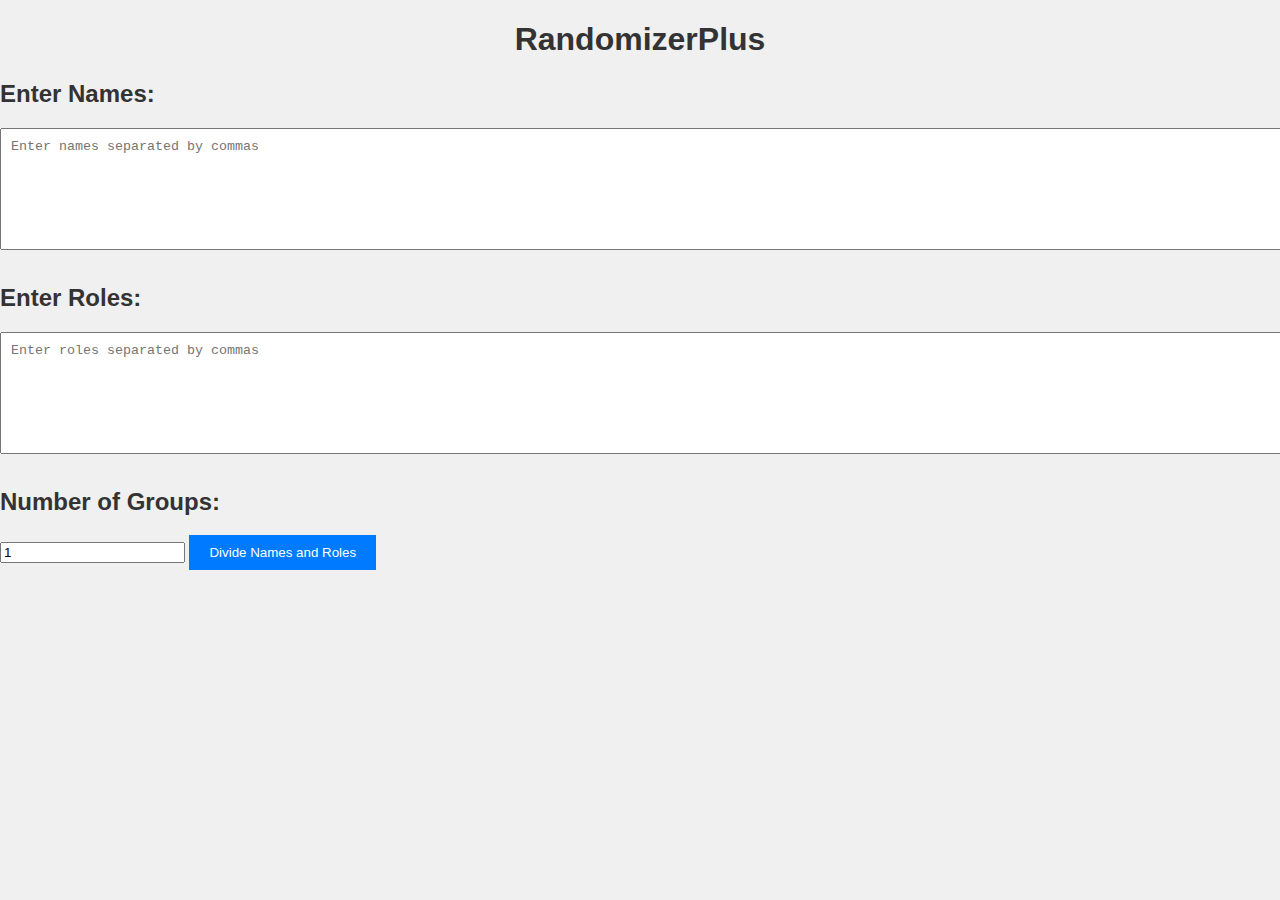
<file: templates/index.html>
<!DOCTYPE html>
<html lang="en">
<head>
    <meta charset="UTF-8">
    <meta name="viewport" content="width=device-width, initial-scale=1.0">
    <link rel="stylesheet" href="../static/style.css">
    <title>Randomizer</title>
</head>
<body>

    <h1 class="title">RandomizerPlus</h1>
    
    <h2>Enter Names:</h2>
    <textarea id="namesTextarea" placeholder="Enter names separated by commas"></textarea>
    
    <h2>Enter Roles:</h2>
    <textarea id="rolesTextarea" placeholder="Enter roles separated by commas"></textarea>
    
    <h2>Number of Groups:</h2>
    <input type="number" id="numGroupsInput" min="1" value="1">
    
    <button onclick="divideNames()">Divide Names and Roles</button>
    
    <div id="groupsOutput" style="display: none;">
        <h2>Groups:</h2>
        <div id="groupsContainer"></div>
    </div>

    <script src="../static/script.js"></script>
</body>
</html>
</file>
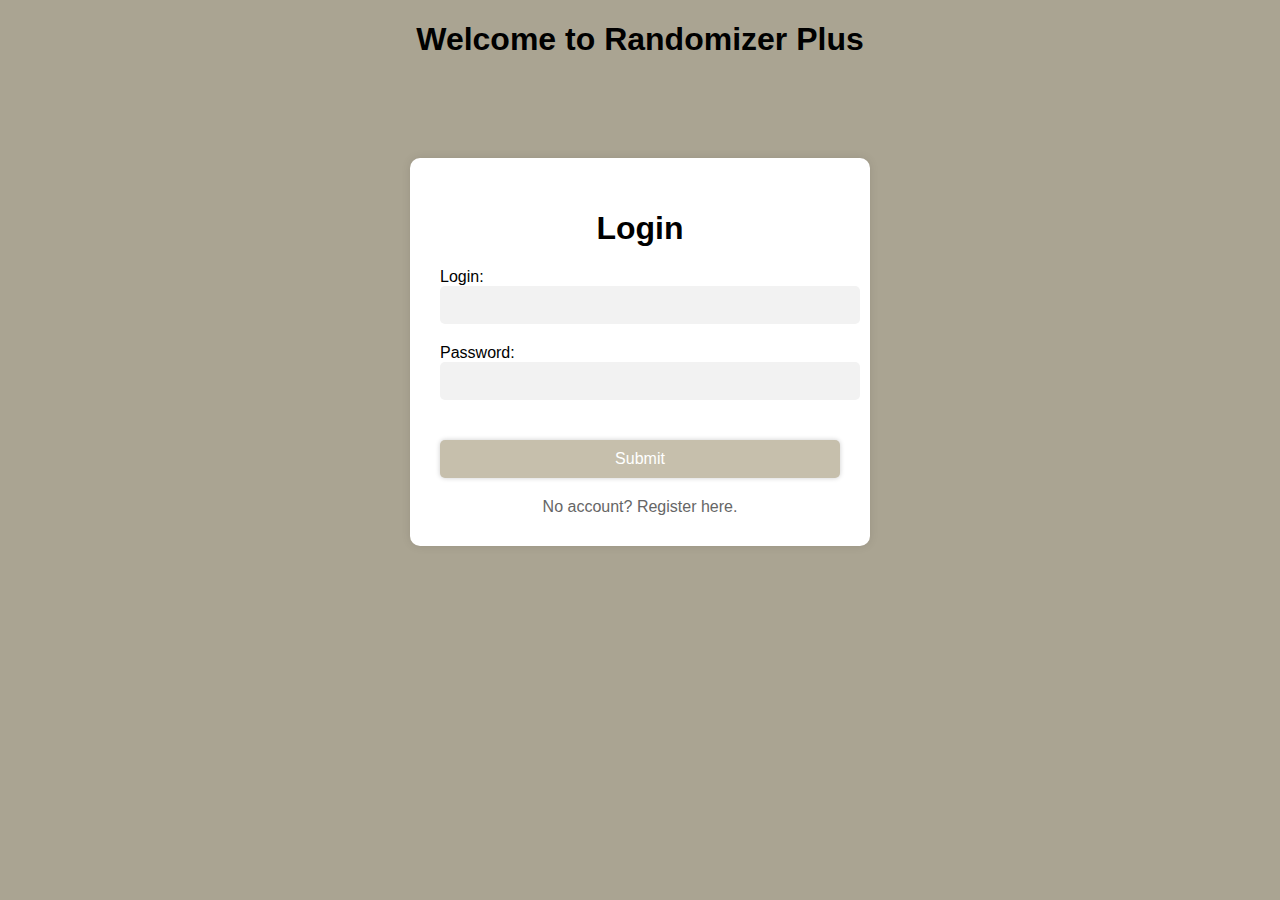
<file: templates/login_register.html>
<!DOCTYPE html>
<html lang="en">
<head>
  <meta charset="UTF-8" />
  <meta http-equiv="X-UA-Compatible" content="IE=edge" />
  <meta name="viewport" content="width=device-width, initial-scale=1.0" />
  <link rel="stylesheet" href="../static/login.css" />
  <title>Randomizer | Account</title>
  <link rel="stylesheet" href="https://cdnjs.cloudflare.com/ajax/libs/font-awesome/6.3.0/css/all.min.css" />
</head>
<body>
    <h1>Welcome to Randomizer Plus</h1>

  <div class="form-box">
    <h1>Login</h1>
    <form id="loginForm" method="post" action="/login">
      Login: <input type="text" name="username" id="username" required />
      <br />
      Password:
      <input type="password" name="password" id="password" required /> <br />
      <button type="submit" id="submit-btn">Submit</button>
    </form>
    <div id="login-message"></div>
    <div class="switch">
      <a href="#" id="register-link">No account? Register here.</a>
    </div>
  </div>

  <div class="form-box" style="display: none" id="register-form-box">
    <h1>Register</h1>
    <form action="/register" method="post">
      Name: <input type="text" name="name" id="name" required /> 
      <br>
      Surname:<input type="text" name="Surname" id="Surname" required />
      <br />
      Password:
      <input type="password" name="password" id="password" required /> <br />
      <button type="submit" id="submit-btn">Submit</button>
    </form>
    <div class="switch">
      <a href="#" id="login-link">Already have an account? Login here.</a>
    </div>
    <div id="register-message"></div>
  </div>

  <script>
    
    const loginFormBox = document.querySelector(".form-box");
    const registerFormBox = document.querySelector("#register-form-box");

    const loginLink = document.querySelector("#login-link");
    const registerLink = document.querySelector("#register-link");

    registerLink.addEventListener("click", function (e) {
      e.preventDefault();
      loginFormBox.style.display = "none";
      registerFormBox.style.display = "block";
    });

    loginLink.addEventListener("click", function (e) {
      e.preventDefault();
      registerFormBox.style.display = "none";
      loginFormBox.style.display = "block";
    });


  </script>
</body>
</html>
</file>
<file: static/style.css>
body {
    font-family: Arial, sans-serif;
    background-color: #f0f0f0;
    margin: 0;
    padding: 0;
}

.container {
    max-width: 800px;
    margin: 50px auto;
    padding: 20px;
    background-color: #fff;
    border-radius: 5px;
    box-shadow: 0 0 10px rgba(0, 0, 0, 0.1);
}

h1, h2 {
    color: #333;
}

#nameInput {
    margin-bottom: 20px;
}

textarea {
    width: 100%;
    height: 100px;
    margin-bottom: 10px;
    padding: 10px;
}

button {
    padding: 10px 20px;
    background-color: #007bff;
    color: #fff;
    border: none;
    cursor: pointer;
}

button:hover {
    background-color: #0056b3;
}

#groupsOutput {
    display: none;
}

#groupsList {
    list-style: none;
    padding: 0;
}

#groupsList li {
    margin-bottom: 10px;
}

.group {
    border: 1px solid #ccc;
    padding: 10px;
    margin-bottom: 20px;
}

.group h3 {
    margin-top: 0;
}

ul {
    list-style: none;
    padding-left: 0;
}

ul li {
    margin-bottom: 5px;
}

.group-table {
    border: 1px solid #ccc;
    margin-right: 20px;
    display: inline-block;
}

.group-table caption {
    font-weight: bold;
    margin-bottom: 10px;
}

.group-table th, .group-table td {
    border: 1px solid #ccc;
    padding: 5px;
}
.title {
    text-align: center;
}

@keyframes fadeIn {
    0% {
        opacity: 0;
    }
    100% {
        opacity: 1;
    }
}

.title {
    animation: fadeIn 1s ease-in-out;
}
</file>
<file: static/login.css>
body {
    margin: 0;
    padding: 0;
    background-color: rgb(170, 164, 146);
    font-family: Arial, sans-serif;
  }
  
  .form-box {
    width: 400px;
    margin: auto;
    margin-top: 100px;
    padding: 30px;
    background-color: #fff;
    border-radius: 10px;
    box-shadow: 0 0 10px rgba(0, 0, 0, 0.1);
  }
  
  h1 {
    text-align: center;
    color: black;
  }
  
  input[type="text"],
  input[type="email"],
  input[type="password"] {
    width: 100%;
    padding: 10px;
    margin-bottom: 20px;
    border: none;
    border-radius: 5px;
    background-color: #f2f2f2;
    font-size: 16px;
    color: #666;
  }
  
  button {
    display: block;
    width: 100%;
    padding: 10px;
    margin-top: 20px;
    border: none;
    border-radius: 5px;
    background-color: rgb(198, 191, 172);
    color: #fff;
    font-size: 16px;
    cursor: pointer;
    box-shadow: 0 0 5px rgba(0, 0, 0, 0.2);
  }
  
  button:hover {
    background-color: rgb(154, 148, 131);
  }
  
  .switch {
    text-align: center;
    margin-top: 20px;
  }
  
  .switch a {
    text-decoration: none;
    color: #666;
    transition: color 0.3s ease;
  }
  
  .switch a:hover {
    color: rgb(229, 220, 195);
  }
  
  /* Shopping cart styles */
  .shopping-cart {
    display: flex;
    flex-direction: column;
    align-items: center;
    margin: 2rem auto;
  }
  
  .cart-item {
    display: flex;
    align-items: center;
    margin: 1rem;
    border: 1px solid #ddd;
    border-radius: 5px;
    padding: 1rem;
  }
  
  .item-image {
    width: 100px;
    margin-right: 1rem;
  }
  
  .item-details {
    flex: 1;
  }
  
  #sum {
    margin-top: 2rem;
    text-align: center;
  }
</file>
